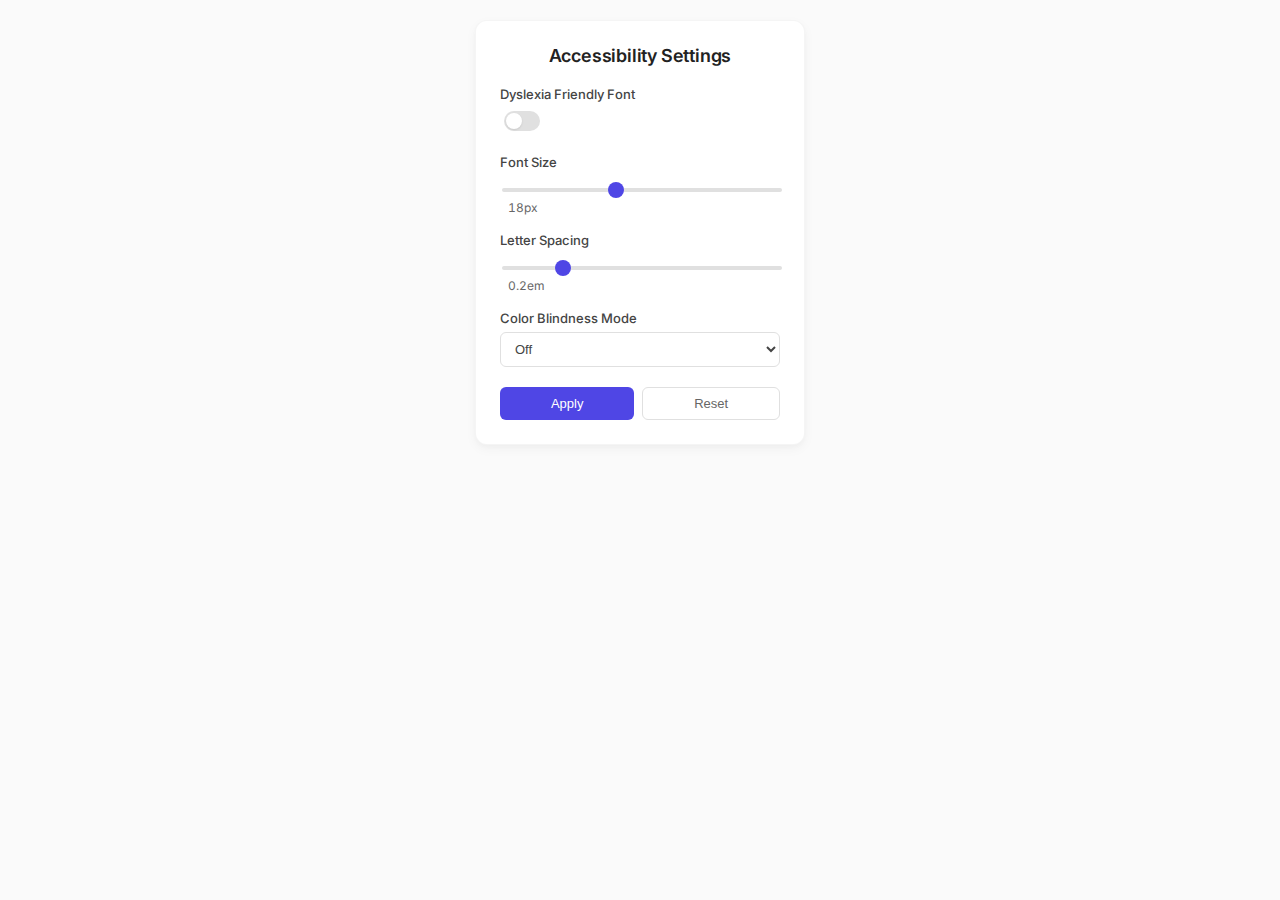
<file: color blind/popup.html>
<!DOCTYPE html>
<html lang="en">
<head>
  <meta charset="UTF-8" />
  <title>EduAdapt: Accessibility Settings</title>
  <link rel="stylesheet" href="popup.css">
 
  <link href="https://fonts.googleapis.com/css2?family=Inter:wght@400;500;600&display=swap" rel="stylesheet">
</head>
<body>
  <div class="popup-card">
    <h2>Accessibility Settings</h2>

    <div class="form-group">
      <label for="enableDyslexia">Dyslexia Friendly Font</label>
      <input type="checkbox" id="enableDyslexia" />
    </div>

    <div class="form-group">
      <label for="fontSize">Font Size</label>
      <input type="range" id="fontSize" min="14" max="24" value="18" />
      <span id="fontSizeValue">18px</span>
    </div>

    <div class="form-group">
      <label for="spacing">Letter Spacing</label>
      <input type="range" id="spacing" min="0" max="10" value="2" />
      <span id="spacingValue">0.2em</span>
    </div>

    <div class="form-group">
      <label for="cbType">Color Blindness Mode</label>
      <select id="cbType">
        <option value="">Off</option>
        <option value="protanopia">Protanopia</option>
        <option value="deuteranopia">Deuteranopia</option>
        <option value="tritanopia">Tritanopia</option>
        <option value="achromatopsia">Achromatopsia</option>
      </select>
    </div>

    <div class="button-group">
      <button id="apply" class="apply-button">Apply</button>
      <button id="reset" class="reset-button">Reset</button>
    </div>
  </div>
  <script src="popup.js"></script>
</body>
</html>
</file>
<file: color blind/popup.css>
/* ========== MINIMALIST POPUP ========== */
body {
    margin: 0;
    font-family: 'Inter', -apple-system, BlinkMacSystemFont, sans-serif;
    background: #fafafa;
    display: flex;
    justify-content: center;
    align-items: center;
    min-height: 180px;
  }
  
  .popup-card {
    width: 280px;
    background: #ffffff;
    padding: 24px;
    border-radius: 12px;
    box-shadow: 
      0 2px 4px rgba(0, 0, 0, 0.02),
      0 4px 12px rgba(0, 0, 0, 0.04);
    margin: 20px;
    border: 1px solid rgba(0, 0, 0, 0.04);
  }
  
  h2 {
    color: #222;
    margin-top: 0;
    margin-bottom: 20px;
    font-size: 18px;
    text-align: center;
    font-weight: 600;
    letter-spacing: -0.2px;
  }
  
  .form-group {
    margin-bottom: 16px;
  }
  
  .form-group label {
    display: block;
    color: #444;
    font-size: 13px;
    margin-bottom: 6px;
    font-weight: 500;
  }
  
  /* Toggle Switch */
  input[type="checkbox"] {
    -webkit-appearance: none;
    appearance: none;
    width: 36px;
    height: 20px;
    background: #e0e0e0;
    border-radius: 10px;
    position: relative;
    cursor: pointer;
    outline: none;
    transition: all 0.3s ease;
  }
  
  input[type="checkbox"]:checked {
    background: #4f46e5;
  }
  
  input[type="checkbox"]::before {
    content: '';
    position: absolute;
    width: 16px;
    height: 16px;
    border-radius: 50%;
    background: white;
    top: 2px;
    left: 2px;
    transition: all 0.3s ease;
    box-shadow: 0 1px 2px rgba(0, 0, 0, 0.1);
  }
  
  input[type="checkbox"]:checked::before {
    left: 18px;
  }
  
  /* Sliders */
  input[type="range"] {
    -webkit-appearance: none;
    appearance: none;
    width: 100%;
    height: 4px;
    background: #e0e0e0;
    border-radius: 2px;
    outline: none;
  }
  
  input[type="range"]::-webkit-slider-thumb {
    -webkit-appearance: none;
    appearance: none;
    width: 16px;
    height: 16px;
    background: #4f46e5;
    border-radius: 50%;
    cursor: pointer;
    transition: all 0.2s ease;
  }
  
  input[type="range"]::-webkit-slider-thumb:hover {
    transform: scale(1.1);
  }
  
  /* Select Dropdown */
  select {
    width: 100%;
    padding: 8px 10px;
    border: 1px solid #e0e0e0;
    border-radius: 6px;
    font-size: 13px;
    background: white;
    color: #444;
    cursor: pointer;
    transition: all 0.2s ease;
  }
  
  select:focus {
    border-color: #4f46e5;
    outline: none;
  }
  
  /* Value Displays */
  #fontSizeValue,
  #spacingValue {
    display: inline-block;
    margin-left: 8px;
    color: #666;
    font-size: 12px;
    font-feature-settings: 'tnum';
    font-variant-numeric: tabular-nums;
  }
  
  /* Buttons */
  .button-group {
    display: flex;
    gap: 8px;
    margin-top: 20px;
  }
  
  .apply-button,
  .reset-button {
    flex-grow: 1;
    padding: 8px 12px;
    border: none;
    border-radius: 6px;
    font-weight: 500;
    cursor: pointer;
    font-size: 13px;
    transition: all 0.2s ease;
  }
  
  .apply-button {
    background: #4f46e5;
    color: white;
  }
  
  .apply-button:hover {
    background: #4338ca;
  }
  
  .reset-button {
    background: transparent;
    color: #666;
    border: 1px solid #e0e0e0;
  }
  
  .reset-button:hover {
    background: #f5f5f5;
  }
  
  /* Micro-interactions */
  input, select, button {
    transition: all 0.2s ease;
  }
  
  input:focus, select:focus {
    box-shadow: 0 0 0 2px rgba(79, 70, 229, 0.2);
  }
</file>
